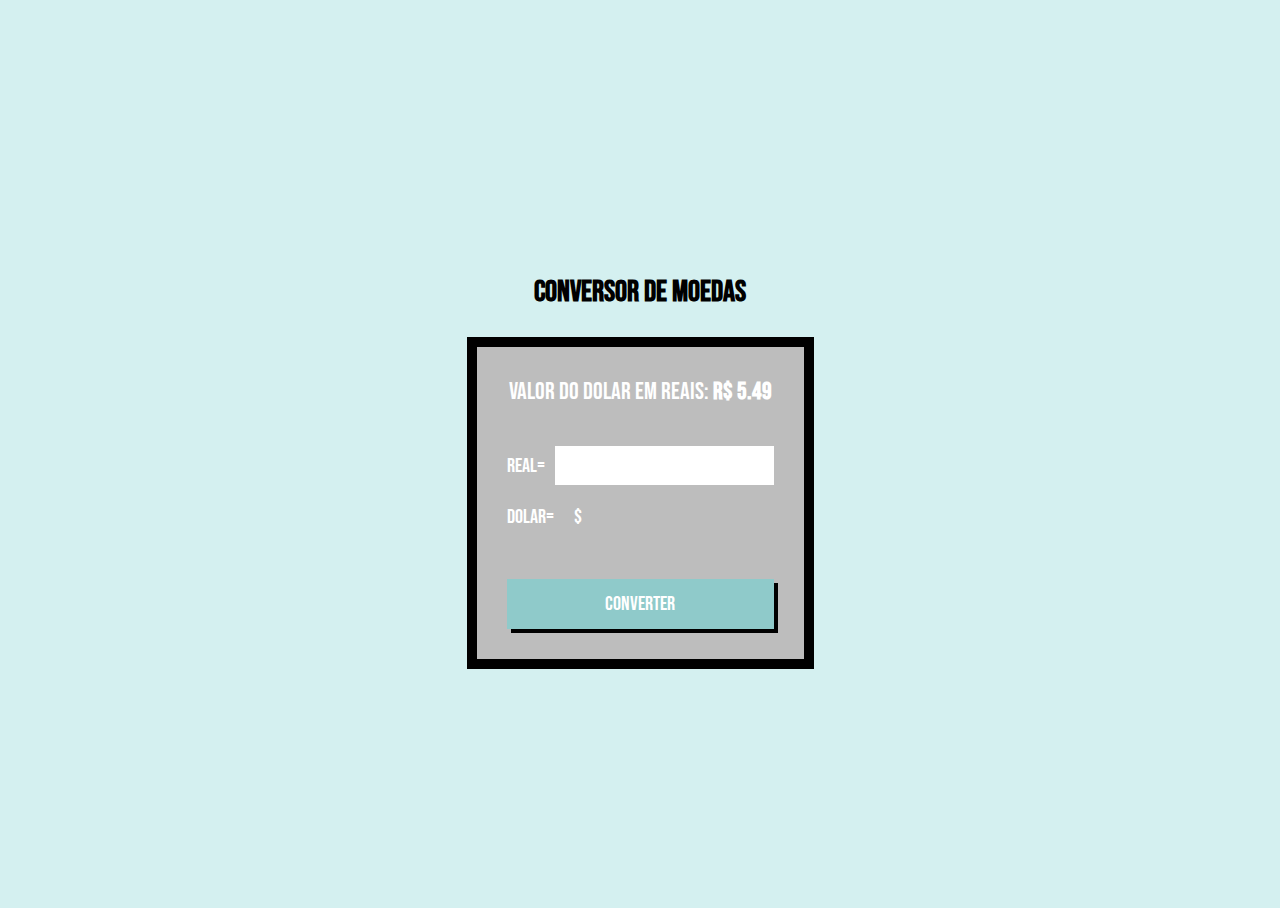
<file: aula01/index.html>
<!DOCTYPE html>
<html>
    <head>
        <title>Aula 01 - ImersãoDev da Alura</title>
        
        <link rel= 'stylesheet' href="css/style.css">
        <link rel="preconnect" href="https://fonts.gstatic.com">
        <link href="https://fonts.googleapis.com/css2?family=Bebas+Neue&display=swap" rel="stylesheet">
    </head>
    
    <body>
        <container>
        <h1 class = 'title'>
            Conversor de Moedas
        </h1>
            
        <form class='convert'>
            <legend class= 'subtitle'>
                Valor do Dolar em Reais: <strong class="bid">R$ 5.49</strong>
            </legend>
            
            <label class="label" for="real">Real=
                <input id= 'real'class= "real" type="number" value="">
            </label>

            <label class="label" for='dolar'>Dolar=
                <output id= 'dolar' class="dolar">$</output>
            </label>
            <button class="button">Converter</button>
        </form>
    </container>
    </body>
    <script src="script.js"></script>
</html>
</file>
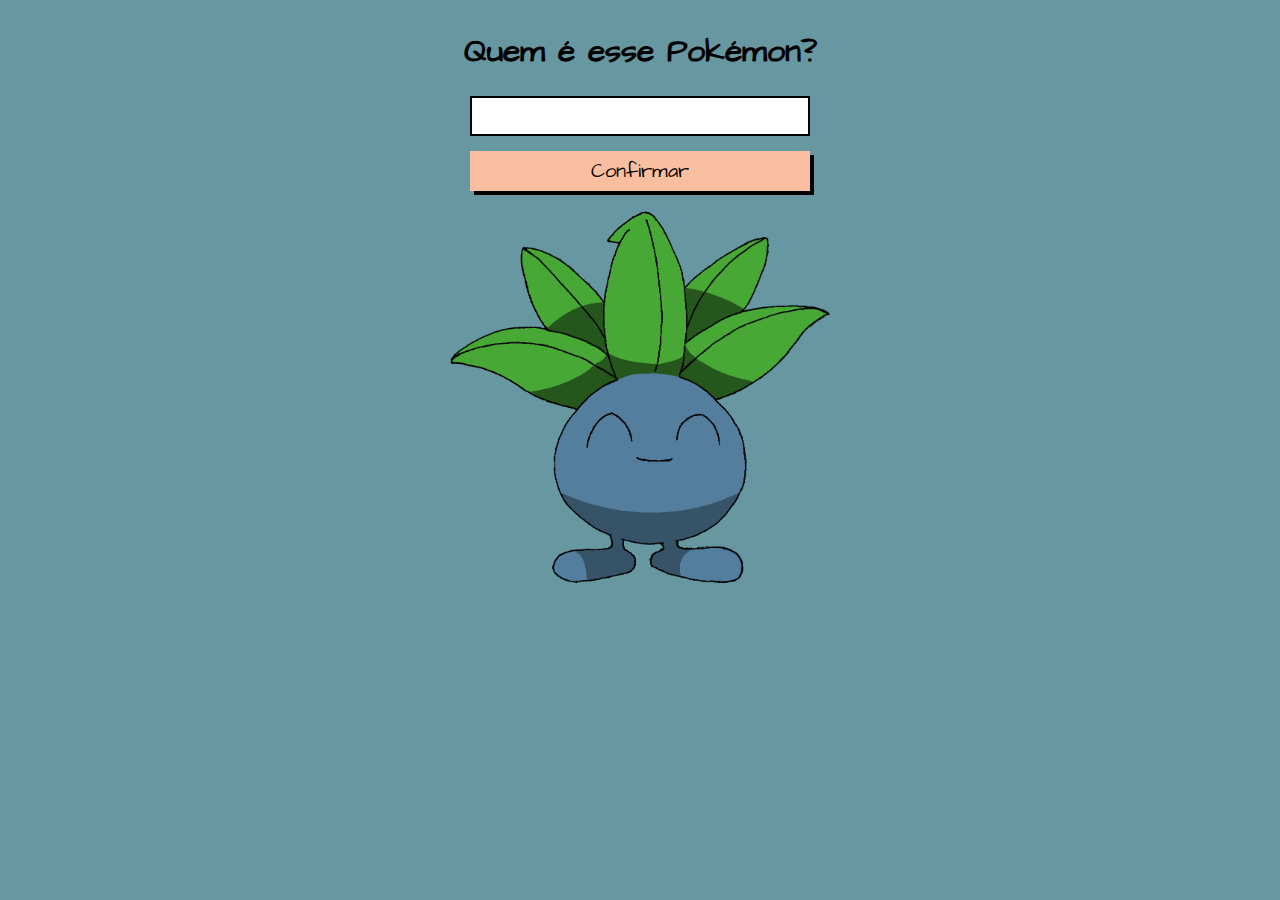
<file: aula02/index.html>
<!DOCTYPE html>
<html>
    <head>
        <title>Aula 02 - ImersãoDev da Alura</title>

        <link rel="preconnect" href="https://fonts.gstatic.com">
        <link href="https://fonts.googleapis.com/css2?family=Architects+Daughter&family=Ranchers&display=swap" rel="stylesheet">
        <link rel="stylesheet" href="css/style.css">
    </head>

    <body>
        <h1>Quem é esse Pokémon?</h1>

        <input type="text">
        <button>Confirmar</button>
        <img src="images/pokemon-oddish.png" alt="Imagem do pokémon que você quer descobrir">
        <p></p>
        <script src="js/script.js"></script>
    </body>
</html>
</file>
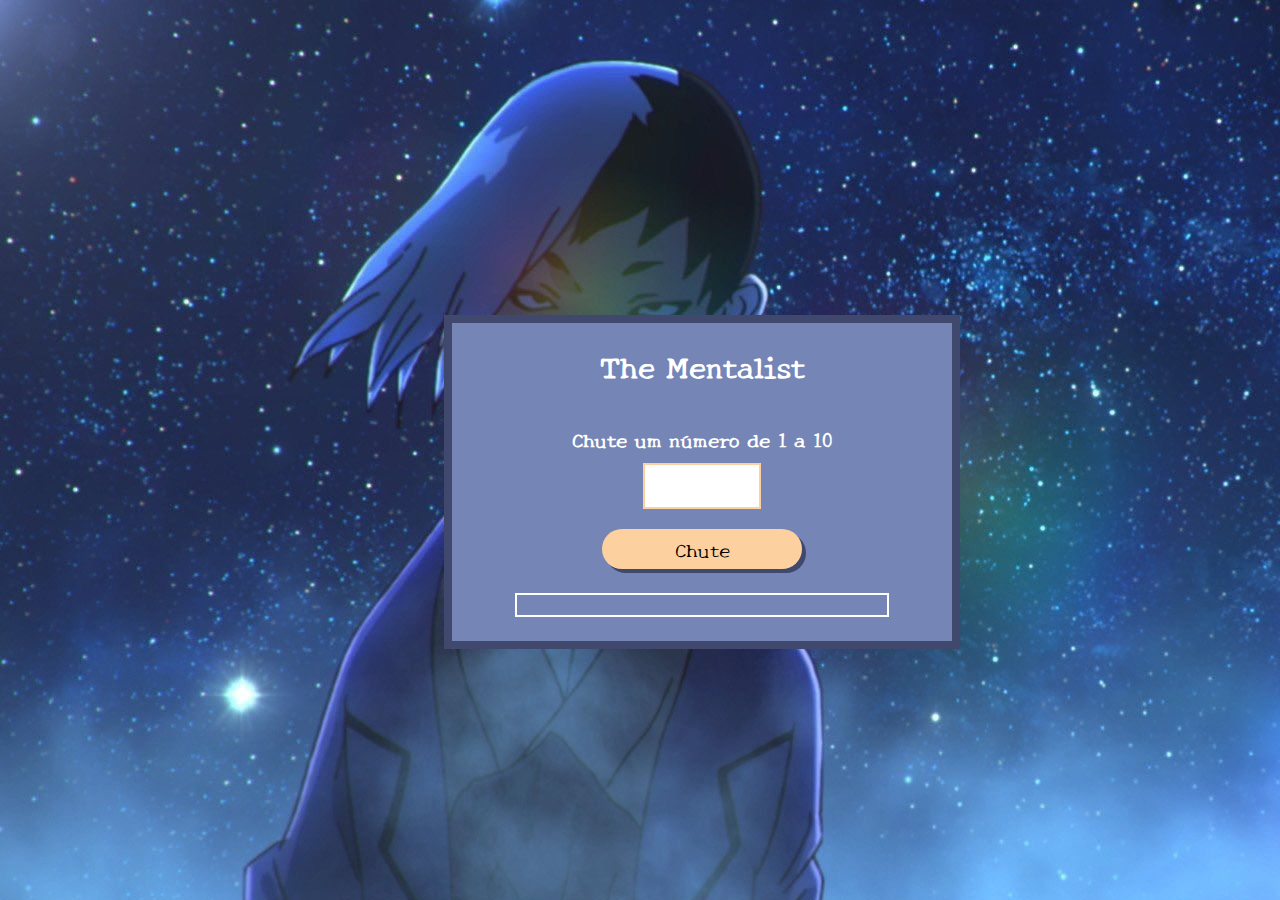
<file: aula03/index.html>
<!DOCTYPE html>

<html>
    <head>
        <title> Aula 03 - ImersãoDev da Alura </title>
        <link rel="preconnect" href="https://fonts.gstatic.com">
        <link href="https://fonts.googleapis.com/css2?family=New+Tegomin&display=swap" rel="stylesheet"> 
        <link rel="stylesheet" href="css/style.css">
    </head>
    <body>
        <section>
            <h1>The Mentalist</h1>
            <h2>Chute um número de 1 a 10</h2>

            <input type="number" min="1" max="10">
            <button>Chute</button>

            <p></p>
        </section>
        
        <script src='js/script.js'></script>
    </body>
</html>
</file>
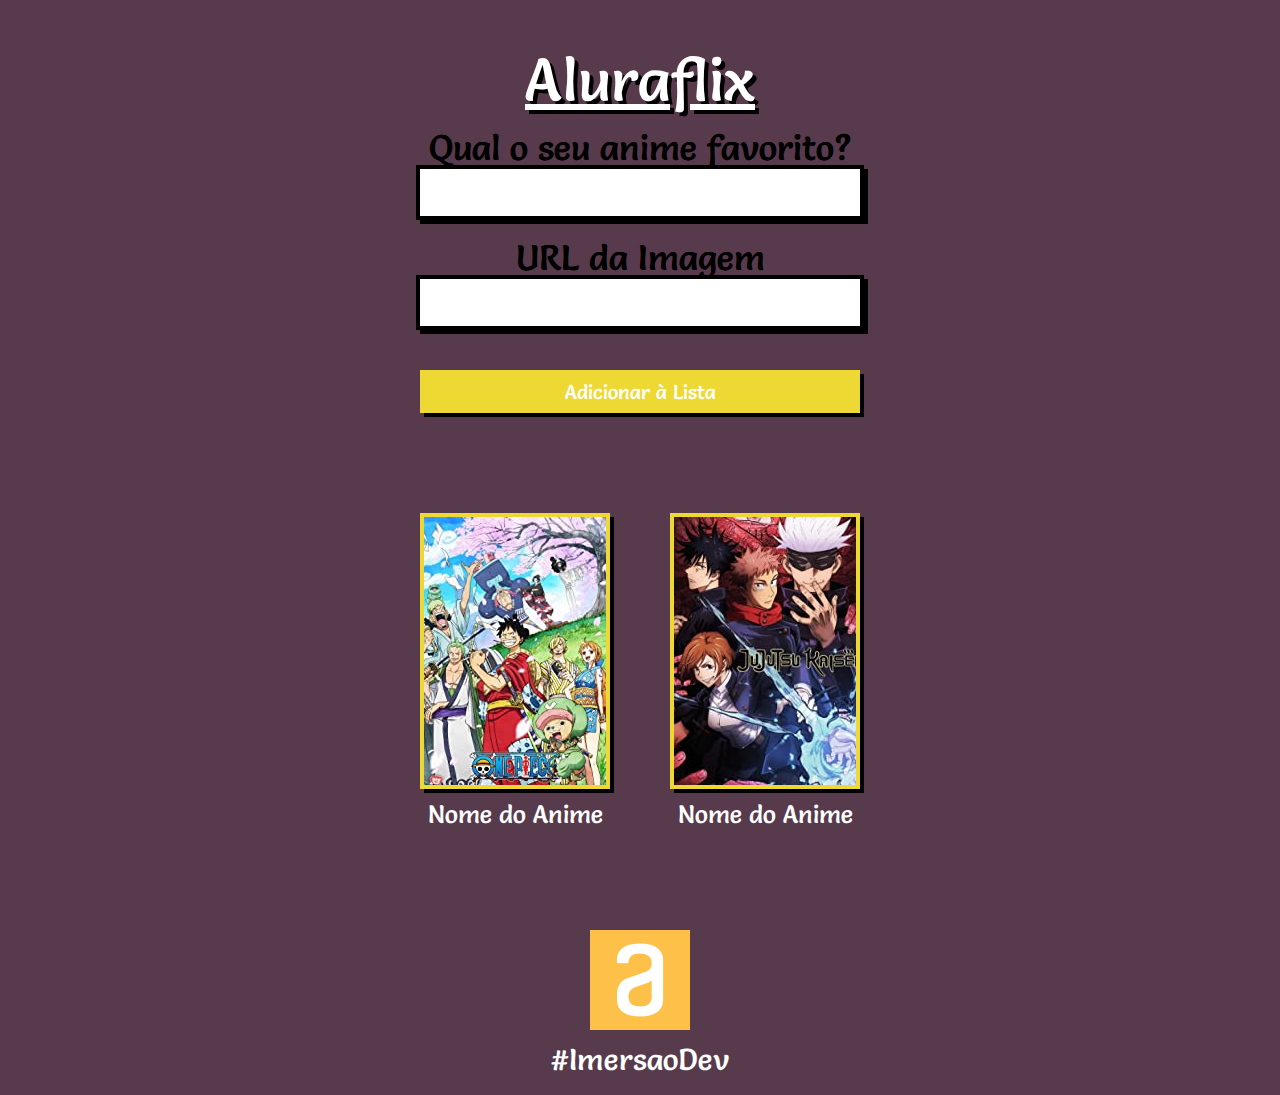
<file: aula04 e 05/index.html>
<!DOCTYPE html>

<html>
    <head>
        <title> Aula 04 e 05 - ImersãoDev da Alura</title>
        <link rel="preconnect" href="https://fonts.gstatic.com">
        <link href="https://fonts.googleapis.com/css2?family=Salsa&display=swap" rel="stylesheet">

        <link rel="stylesheet" href="css/list-banners.css">
        <link rel="stylesheet" href="css/wrapper-banner.css">
        <link rel="stylesheet" href="css/reset.css">
        <link rel="stylesheet" href="css/base.css">
        <link rel="stylesheet" href="css/main-title.css">
        <link rel="stylesheet" href="css/main-label.css">
        <link rel="stylesheet" href="css/main-input.css">
        <link rel="stylesheet" href="css/main-button.css">
        <link rel="stylesheet" href="css/main-banner.css">
        <link rel="stylesheet" href="css/main-caption.css">
        <link rel="stylesheet" href="css/main-footer.css">

    </head>

    <body>
        <h1 class="main-title">Aluraflix</h1>
        <label class="main-label" for="name">Qual o seu anime favorito?</label>
        <input id="name"class="main-input" type="text">

        <label class="main-label" for="url">URL da Imagem</label>
        <input id="url"class="main-input" type="text">

        <button class="main-button">Adicionar à Lista</button>

        <section class="list-banners">
            <figure class="wrapper-banner">
                <img class= "main-banner" src='img/banner1.png' alt="Banner of the Anime">
                <figcaption class="main-caption">Nome do Anime</figcaption>
            </figure>
            
        </section>
        <footer class="main-footer">
            <img class="logo" src='img/logo.png' alt="Logo da Alura">

            <h3 class = "title">#ImersaoDev</h3>
        </footer>

        <script src = "js/script.js"></script>
    </body>
</html>
</file>
<file: aula01/css/style.css>
:root{
    --color-first:#8FCACA;
    --color-second:#D4F0F0;
    --color-third:#FFF;
    --color-warning: #FFCBA2;
    --color-black-first: #000;
    --color-black-second: #bdbdbd;
}

html, body {
    font-size: 10px;
    height: 100vh;
}

body {
    display: flex;
    align-items: center;
    justify-content: center;
    font-family: 'Bebas Neue', cursive;
    background-color: var(--color-second);
}

.container {
    display: flex;
    flex-direction: column;
    justify-content: center;
    align-items: center;
}

.convert {
    display: flex;
    flex-direction: column;
    background-color: var(--color-black-second);
    padding: 3rem;
    border: 10px solid var(--color-black-first);
    color: var(--color-third);
    max-width: 650px;
}

.title {
    color: var(--color-black-first);
    font-size: 3rem;
    line-height: 1rem;
    display: flex;
    align-items: center;
    justify-content: center;
}

.title:before,
.title:after{
    content: '';
    background-image: url(https://lh3.googleusercontent.com/proxy/kuFCohTvD6dbwXV58jPYgTXO6h1fL37iae7diJigH2dlKi025XMssIAJLFE-mnnHvy9jagh_xZTevysKJSLvGyX53iALY_dN);
    display: block;
    position: relative;
    top: -5px;
    width: 40px;
    height: 50px;
    background-size: cover;
    animation: 1s rodaRodaJequiti ease-in-out infinite;
}



@keyframes rodaRodaJequiti {
    0% {
        transform: rotateY(0deg);
        opacity: 0;
    }
    35% {
        opacity: 1;
    }
    75% {
        opacity: 0;
    }
    100% {
        transform: rotateY(360deg);
        opacity: 1;
    }
}

.subtitle {
    font-size: 2.4rem;
    text-align: center;
    color: var(--color-third);
    margin-bottom: 4rem;
}

.label {
    display: flex;
    align-items: center;
    font-size: 2rem;
    margin-bottom: 2rem;
}

.real {
  -webkit-appearance: none;
  -moz-appearance: textfield;
  margin-left: 10px;
  border: 0;
  border-radius: 0;
  padding: 10px;
  width: 100%;
  font-family: inherit;
  font-size: 1.6rem;
}

.dolar {
    margin-left: 20px;
}

.button {
    width: 100%;
    height: 5rem;
    margin-top: 3rem;
    background-color: var(--color-first);
    border: none;
    font-family: inherit;
    color: var(--color-third);
    font-size: 2rem;
    box-shadow: 4px 4px 0 var(--color-black-first);
    cursor: pointer;
    transition: 100ms transform ease-in-out;
}

.button:hover {
    transform: scale(1.02);
}
</file>
<file: aula02/css/style.css>
:root {
    --color-first: #E3E7B1;
    --color-second: #6797A1;
    --color-third: #FABFA1;
    --color-white: #fff;
    --color-black-first: #000;

    
}

body {
    display: flex;
    flex-direction: column;
    align-items: center;
    font-family: 'Architects Daughter', cursive;
    background-color: var(--color-second);
}

input{
    box-sizing: border-box;
    font-family: 'Architects Daughter', cursive;
    font-size: 20px;
    border-radius: 0;
    border: 2px solid var(--color-black-first);
    height: 40px;
    width: 340px;
    padding-left: 10px;
    padding-right: 10px;
    margin-bottom: 15px;
}

button {
    box-sizing: border-box;
    font-family: 'Architects Daughter', cursive;
    font-size: 20px;
    width: 340px;
    height: 40px;
    background-color: var(--color-third);
    color: var(--color-black-first);
    border: 0;
    cursor: pointer;
    transition: transform 100ms ease-in-out;
    box-shadow: 4px 4px 0 var(--color-black-first);
    margin-bottom: 20px;
}

button:hover{
    transform: scale(1.05);
}

p {
    color: var(--color-first);
    padding: 10px;
    border: 2px solid var(--color-white);
    display: none;
    font-size: 24px;
}

p.error{
    color: var(--color-third);

}

img {
    width: 30%;
}
</file>
<file: aula03/css/style.css>
:root{
    --color-first: #40486D;
    --color-second: #7585B6;
    --color-third: #D5D1D2;
    --color-warning: #FDD09F;
    --color-white: #fff;
    --color-black: #000;
}

body {
    background-image: url(../images/background-mentalist.jpg);
    font-family: 'New Tegomin', serif;
    
}

section{
    display: flex;
    flex-direction: column;
    align-items: center;
    background-color: var(--color-second);
    border: 8px solid var(--color-first);
    color: var(--color-white);
    width: 500px;
    position: absolute;
    top: 35%;
    right: 25%;
}

h1 {
    font-size: 30px
}

h2 {
    margin-bottom: 10px;
    font-size: 20px;
}


input{
    font-family: inherit;
    color: var(--color-black);
    font-size: 25px;
    width: 110px;
    height: 40px;
    border: 2px solid var(--color-warning);
    border-radius: 0;
    margin-bottom: 20px;
}

button{
    width: 200px;
    height: 40px;
    font-family: inherit;
    border-radius: 100px;
    border: none;
    background-color: var(--color-warning);
    font-size: 20px;
    box-shadow: 4px 4px var(--color-first);
}

p {
    color: var(--color-white);
    padding: 10px;
    border: 2px solid var(--color-white);
    font-size: 24px;
    width: 350px;
    text-align: center;
}
</file>
<file: aula04 e 05/css/list-banners.css>
.list-banners {
    display: flex;
    justify-content: center;
    flex-wrap: wrap;
    padding-top: 100px;
    padding-bottom: 50px;
}

.list-banners .wrapper-banner {
    margin-right: 30px;
    margin-left: 30px;
    margin-bottom: 50px;
}
</file>
<file: aula04 e 05/css/wrapper-banner.css>
.wrapper-banner {
    display: flex;
    flex-direction: column;
    align-items: center;
    cursor: pointer;
    transition: 400ms transform ease-in-out;
}

.wrapper-banner:hover {
    transform: scale(1.1);
    transition: 400ms transform cubic-bezier(0.42, 0, 0.65, 1.7);
}

.wrapper-banner .main-banner {
    margin-bottom: 10px;
    
}

.wrapper-banner .main-caption {
    width: 186px;
    text-align: center;
}
</file>
<file: aula04 e 05/css/base.css>
:root {
    --color-first: #FFFFFF;
    --color-second: #EDD834;
    --color-third: #573A4C;
    --color-black: #000000;
}


body {
    background-color: var(--color-third);
    font-family: 'Salsa', cursive;
    text-shadow: 4px 4px 0px var(--color-black);
    
}
</file>
<file: aula04 e 05/css/main-title.css>
.main-title {
    color: var(--color-first);
    text-align: center;
    font-size: 60px;
    text-decoration-line: underline;
    font-weight: 200;
    margin-top: 50px;
    margin-bottom: 20px;
}
</file>
<file: aula04 e 05/css/main-label.css>
.main-label {
    font-weight: 400;
    text-align: center;
    display: block;
    text-shadow: 0px 0px 0px;
    font-size: 35px;
    color: var(--color-black);
}
</file>
<file: aula04 e 05/css/main-input.css>
.main-input {
    width: 420px;
    height: 45px;
    border: 4px solid var(--color-black);
    box-shadow: 4px 4px 0px var(--color-black);
    display: block;
    margin-left: auto;
    margin-right: auto;
    font-family: inherit;
    font-size: 25px;
    padding-left: 10px;
    padding-right: 10px;
    margin-bottom: 20px;
    
}

.main-input:last-of-type {
    margin-bottom: 40px;
}
</file>
<file: aula04 e 05/css/main-button.css>
.main-button {
    width: 440px;
    height: 43px;
    display: block;
    margin-right: auto;
    margin-left: auto;
    background: var(--color-second);
    box-shadow: 4px 4px 0px var(--color-black);
    border: none;
    font-family: inherit;
    color: var(--color-first);
    font-size: 20px;
    cursor: pointer;
    box-sizing: border-box;
    transition: transform 200ms ease-in-out;
}

.main-button:hover {
    transform: scale(1.05);
}
</file>
<file: aula04 e 05/css/main-banner.css>
.main-banner {
    border: 4px solid var(--color-second);
    box-shadow: 4px 4px 0px var(--color-black);
}
</file>
<file: aula04 e 05/css/main-caption.css>
.main-caption {
    color: var(--color-first);
    text-shadow: none;
    font-size: 25px;
    line-height: 31px;
}
</file>
<file: aula04 e 05/css/main-footer.css>
.main-footer {
    display: flex;
    flex-direction: column;
    align-items: center;
    padding-bottom: 20px;
}

.main-footer .logo {
    margin-bottom: 15px;
}

.main-footer .title {
    color: var(--color-first);
    text-shadow: none;
    font-size: 30px;
}
</file>
